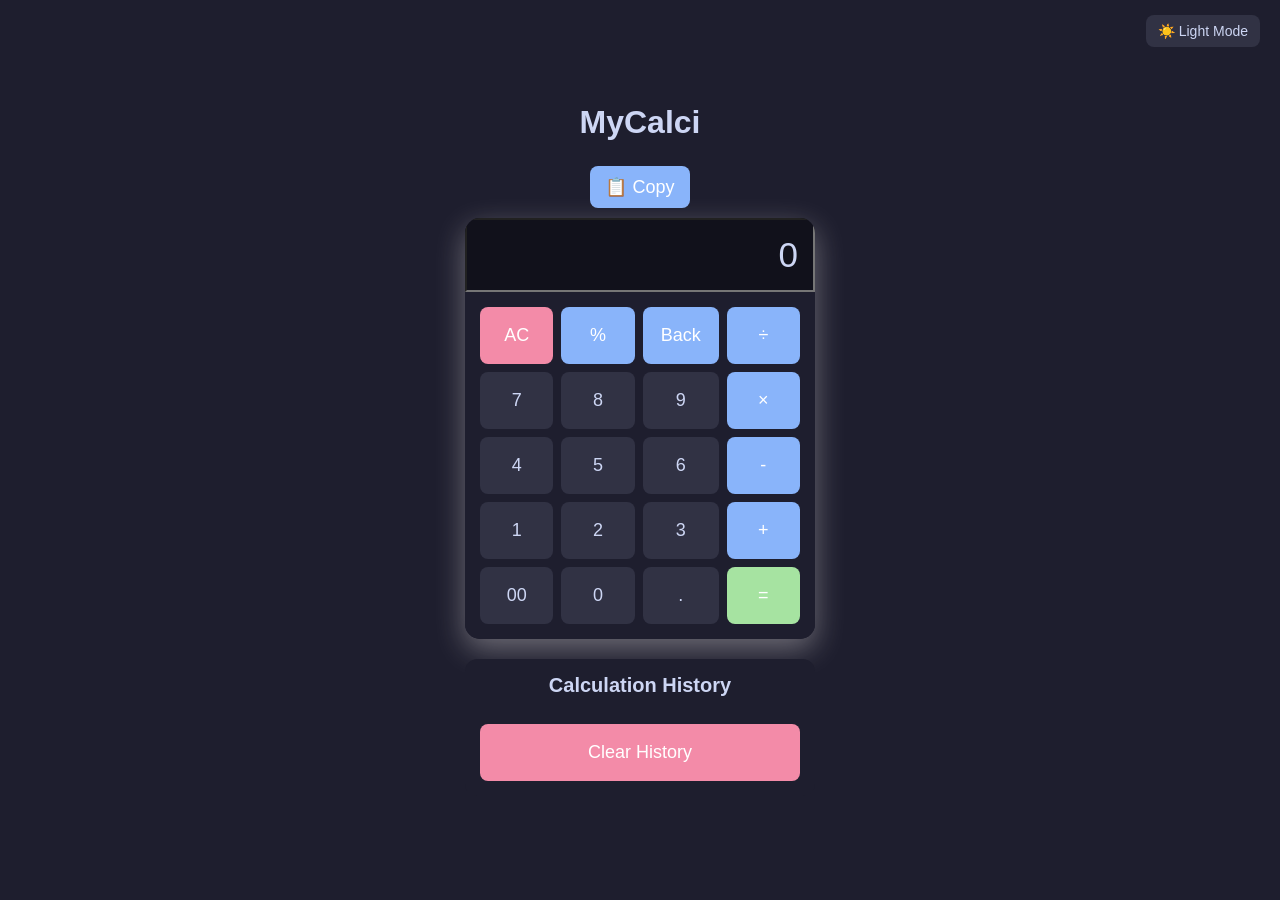
<file: index.html>
<!DOCTYPE html>
<html lang="en">

<head>
 <meta charset="UTF-8">
 <meta name="viewport" content="width=device-width, initial-scale=1.0">
 <title>MyCalci</title>
 <link rel="stylesheet" href="style.css">

</head>

<body>

 <h1 class="calculator_title">MyCalci</h1>
 <button id="themeButton">☀️ Light Mode</button>
 <button id="copyResult">📋 Copy</button>

 <div class="calculator">

  <section class="display_section">
   <input type="text" id="display" value="0" readonly>
  </section>
  <section class="button_section">
   <button class="clear">AC</button>
   <button class="operator percentage">%</button>
   <button class="backspace">Back</button>
   <button class="operator">÷</button>

   <button>7</button>
   <button>8</button>
   <button>9</button>
   <button class="operator">×</button>

   <button>4</button>
   <button>5</button>
   <button>6</button>
   <button class="operator">-</button>

   <button>1</button>
   <button>2</button>
   <button>3</button>
   <button class="operator">+</button>

   <button>00</button>
   <button>0</button>
   <button>.</button>
   <button class="result">=</button>
  </section>
 </div>
 <div class="history">
  <h2>Calculation History</h2>
  <div id="historyList"></div>
  <button id="clearHistory">Clear History</button>
 </div>
 <script src="script.js"></script>
</body>

</html>
</file>
<file: style.css>
* {
   box-sizing: border-box;
}



.calculator_title {
   color: #CDD6F4;
   text-align: center;
   font-size: 32px;
   margin: 0 0 15px 0;
   font-weight: bold;
}


#themeButton {
   position: absolute;
   top: 15px;
   right: 20px;
   padding: 8px 12px;
   border: none;
   border-radius: 8px;
   cursor: pointer;
   font-size: 14px;
}


.calculator {
   max-width: 350px;
   width: 90%;
   background-color: #1E1E2E;
   border-radius: 15px;
   overflow: hidden;
   box-shadow: 0 10px 30px rgba(229, 226, 226, 0.4);
}

body {
   background-color: #1E1E2E;
   min-height: 100vh;
   margin: 0;
   padding: 15px;
   display: flex;
   flex-direction: column;
   justify-content: center;
   align-items: center;
   font-family: Arial, sans-serif;
}

.display_section input {
   width: 100%;
   box-sizing: border-box;
   background-color: #11111B;
   color: #CDD6F4;
   font-size: clamp(24px, 8vw, 35px);
   text-align: right;
   padding: 15px;
}


.button_section {
   display: grid;
   justify-content: center;
   grid-template-columns: repeat(4, 1fr);
   gap: 8px;
   padding: 15px;
   background-color: #1E1E2E;
}

button {
   background-color: #313244;
   color: #CDD6F4;

   border: none;
   border-radius: 8px;

   padding: 18px;
   font-size: 18px;

   cursor: pointer;

   transition: 0.2s;
}

button:hover {
   background-color: #171720;
   color: white;
}


button:active {
   color: white;
   transform: scale(0.95);
}

.result {
   background-color: #A6E3A1;
   color: white;
}

.result:hover {
   background-color: #8FD18F;
}

.clear {
   background-color: #F38BA8;
   color: white;
}

.clear:hover {
   background-color: #E76F8A;
}

.operator {
   background-color: #89B4FA;
   color: white;
}

.operator:hover {
   background-color: #020914;
}

.backspace {
   background-color: #89B4FA;
   color: white;
}


/* Copy Result Button */

#copyResult {
   width: 100px;
   min-width: 100px;
   max-width: 100px;
   margin: 10px auto;
   padding: 10px;
   background-color: #89B4FA;
   color: white;
   border: none;
   border-radius: 8px;
   cursor: pointer;
   display: block;
}

#copyResult:hover {
   background-color: #6F9EE8;
}

/* =========================
   CALCULATION HISTORY
   ========================= */

.history {
   width: 350px;
   margin-top: 20px;
   padding: 15px;
   background-color: #1E1E2E;
   color: #CDD6F4;
   border-radius: 12px;
}

.history h2 {
   margin-top: 0;
   text-align: center;
   font-size: 20px;
}

#historyList {
   max-height: 150px;
   overflow-y: auto;
}

.history-item {
   padding: 8px;
   margin-bottom: 5px;
   background-color: #313244;
   border-radius: 6px;
}

#clearHistory {
   width: 100%;
   margin-top: 10px;
   background-color: #F38BA8;
   color: white;
}

/* Light Theme */

body.light-theme .history {
   background-color: white;
   color: #222;
   box-shadow: 0 5px 15px rgba(0, 0, 0, 0.1);
}

body.light-theme .history-item {
   background-color: #eeeeee;
   color: #222;
}

/* =========================
   LIGHT THEME
   ========================= */

body.light-theme {
   background-color: #f2f2f2;
}

/* Calculator box */
body.light-theme .calculator {
   background-color: white;
   box-shadow: 0 10px 30px rgba(0, 0, 0, 0.15);
}

/* Title */
body.light-theme .calculator_title {
   color: #333333;
}

/* Display */
body.light-theme .display_section input {
   background-color: #ffffff;
   color: #222222;
   border: 1px solid #cccccc;
}

/* Button section */
body.light-theme .button_section {
   background-color: #ffffff;
}

/* Normal buttons */
body.light-theme button {
   background-color: #efdada;
   color: #222222;
}

/* Normal button hover */
body.light-theme button:hover {
   background-color: #dddddd;
   color: #111111;
}

/* Operator buttons */
body.light-theme button.operator {
   background-color: #89B4FA;
   color: white;
}

/* Operator hover */
body.light-theme button.operator:hover {
   background-color: #6f9ee8;
}

/* Clear button */
body.light-theme button.clear {
   background-color: #F38BA8;
   color: white;
}

/* Result button */
body.light-theme button.result {
   background-color: #A6E3A1;
   color: white;
}

/* Backspace */
body.light-theme button.backspace {
   background-color: #89B4FA;
   color: white;
}
</file>
